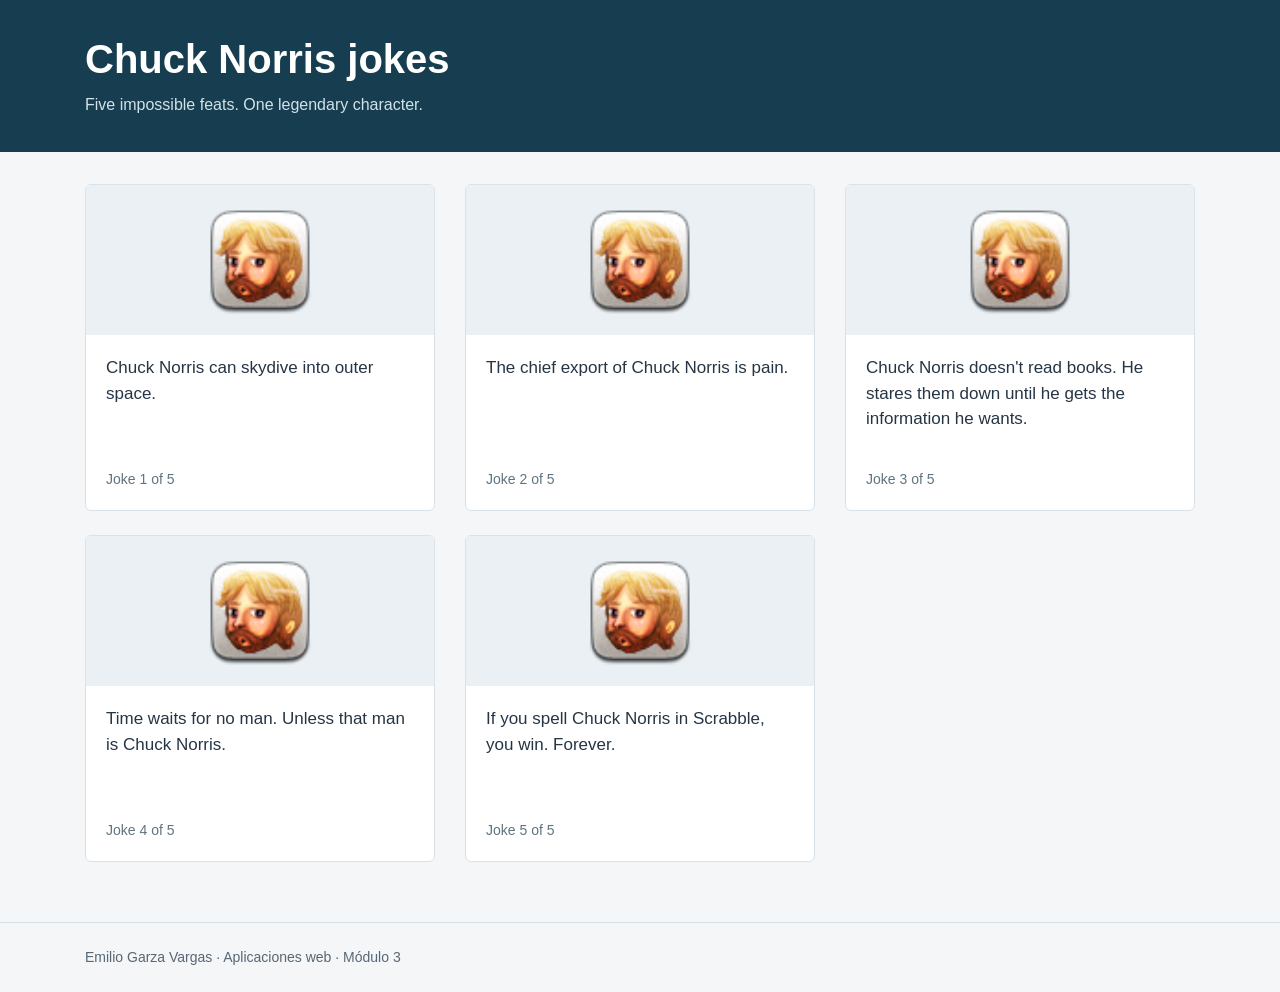
<file: index.html>
<!doctype html><html lang="en"><head><meta charset="utf-8"><meta name="viewport" content="width=device-width,initial-scale=1"><title>Chuck Jokes Vue</title><link rel="stylesheet" href="assets/bootstrap.min.css"><link rel="stylesheet" href="assets/styles.css"></head><body><header><div class="container"><h1>Chuck Norris jokes</h1><p>Five impossible feats. One legendary character.</p></div></header><main class="container" id="app" v-cloak><div class="row"><chuck-card v-for="(joke,index) in chuck" :key="index" :icon_url="joke.icon_url" :value="joke.value" :number="index+1"></chuck-card></div></main><footer><div class="container">Emilio Garza Vargas · Aplicaciones web · Módulo 3</div></footer><script src="assets/vue.min.js"></script><script src="app.js"></script></body></html>
</file>
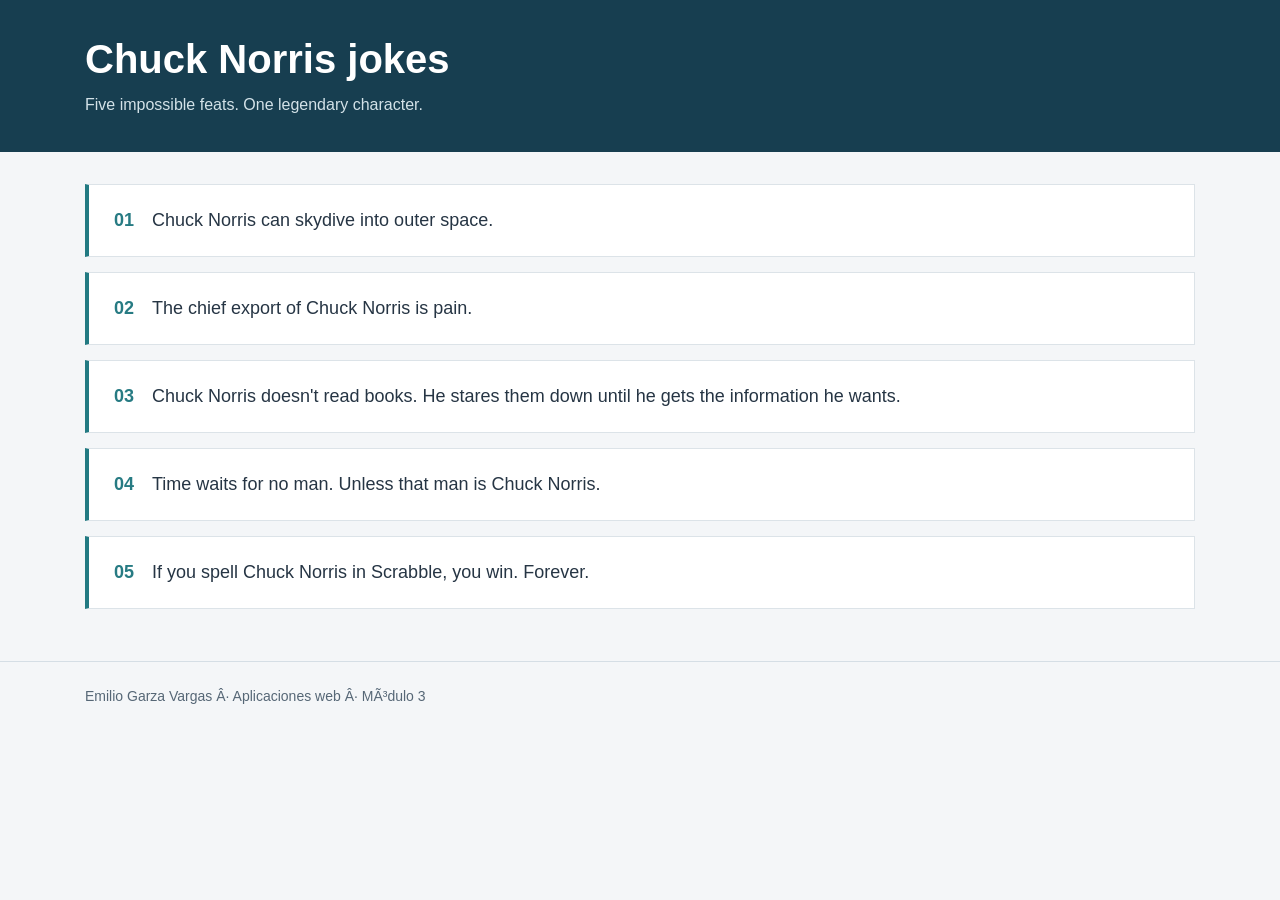
<file: actividad12.html>
<!doctype html><html lang="en"><head><meta charset="utf-8"><meta name="viewport" content="width=device-width,initial-scale=1"><title>Chuck Jokes Vue</title><link rel="stylesheet" href="assets/bootstrap.min.css"><link rel="stylesheet" href="assets/styles.css"></head><body><header><div class="container"><h1>Chuck Norris jokes</h1><p>Five impossible feats. One legendary character.</p></div></header><main class="container" id="app" v-cloak><ol class="joke-list"><li v-for="(joke, index) in chuck" :key="index">{{ joke.value }}</li></ol></main><footer><div class="container">Emilio Garza Vargas Â· Aplicaciones web Â· MÃ³dulo 3</div></footer><script src="assets/vue.min.js"></script><script src="actividad12.js"></script></body></html>
</file>
<file: assets/styles.css>
body{background:#f4f6f8;color:#263544;font-family:Arial,sans-serif}header{background:#173e50;color:white;padding:35px 0}h1{font-weight:700}main{padding-top:32px;padding-bottom:36px}header p{color:#d3e2e8;margin:10px 0 0}.joke-list{list-style:none;padding:0;counter-reset:joke}.joke-list li{counter-increment:joke;background:white;padding:22px 25px;margin-bottom:15px;border:1px solid #dce3e8;border-left:4px solid #227a82;font-size:18px}.joke-list li::before{content:counter(joke,decimal-leading-zero);color:#277b83;font-weight:bold;margin-right:18px}footer{border-top:1px solid #d5dee5;padding:24px 0;font-size:14px;color:#566776}.card{border-color:#d9e2e8;border-radius:6px}.card-img-top{height:150px;object-fit:contain;background:#eaf0f4;padding:20px}.card-body{min-height:175px;display:flex;flex-direction:column;justify-content:space-between}.card-text{font-size:17px}.card small{color:#5f7480}[v-cloak]{display:none}
</file>
